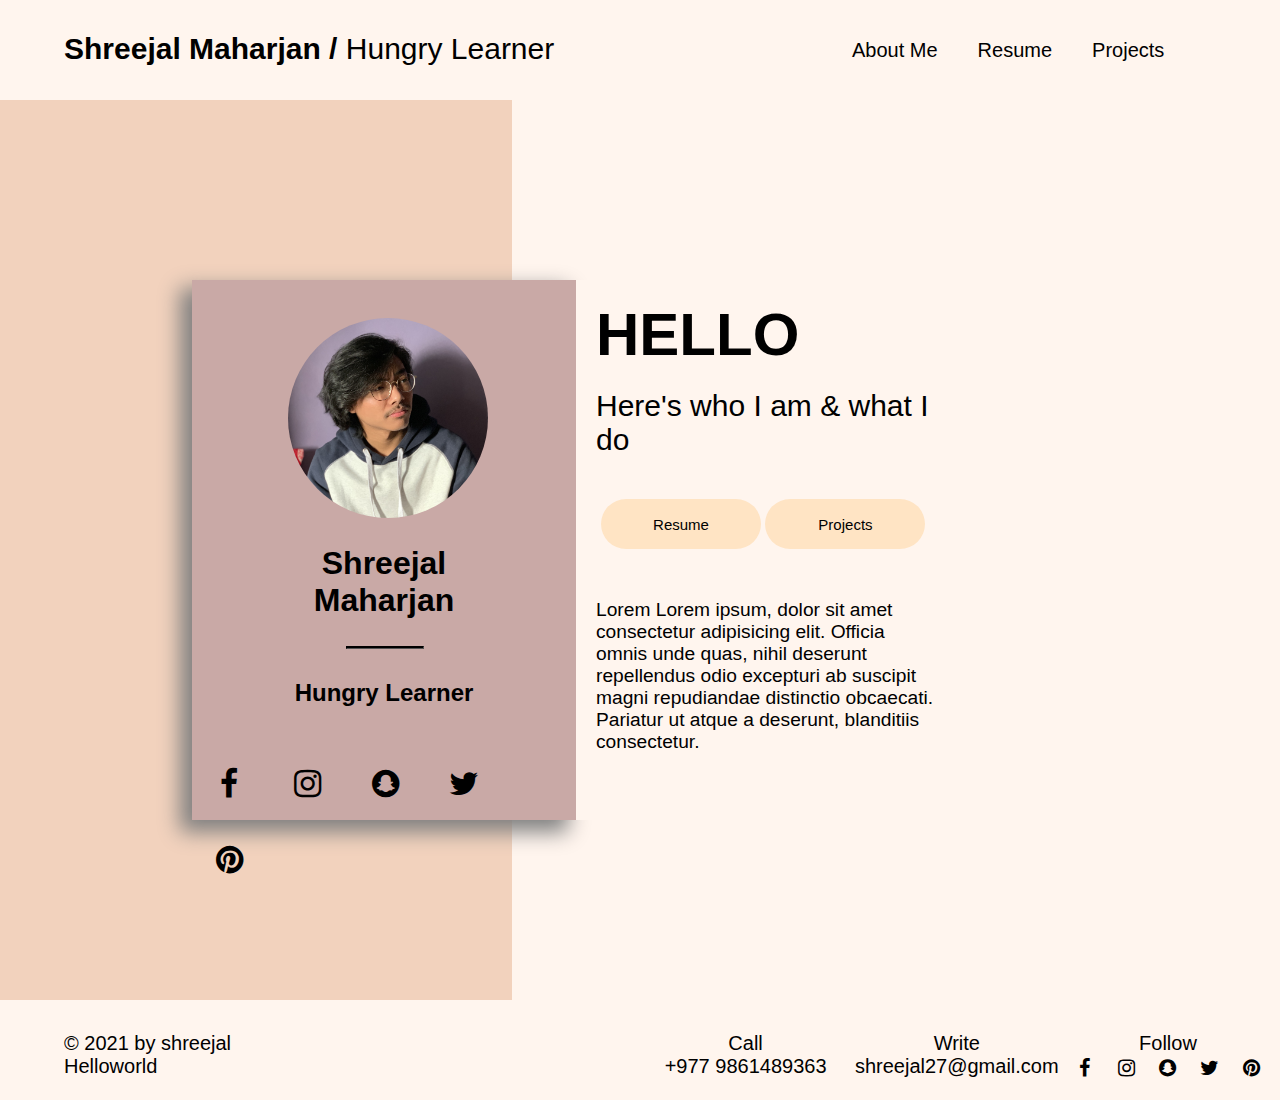
<file: index.html>
<!DOCTYPE html>
<html>

<head>
    <title>Shreejal's Portfolio</title>
    <link rel="stylesheet" href="index.css">
    <link rel="stylesheet" href="main.css">
    <link rel="stylesheet" href="https://cdnjs.cloudflare.com/ajax/libs/font-awesome/4.7.0/css/font-awesome.min.css">
</head>

<body>
    <div id=progressbar></div>
    <div id=scrollpath></div>
    <header>
        <div class="toprow">
            <div class="topleft">
                <p><strong><a href="index.html" target="_blank">Shreejal Maharjan / </strong>Hungry Learner</a></p>
            </div>
            <div class="topright">
                <ul>
                    <li class="active"><a href="index.html">About Me</a></li>
                    <li><a href="Resume.html">Resume</a></li>
                    <li><a href="Projects.html">Projects</a></li>
                    <li><a href="Contact.html">Contacts</a></li>
                </ul>
            </div>
        </div>
    </header>
    <div class="body">
        <div class="col1">
        </div>
        <div class="col2">
        </div>
        <div class="mainbox">
            <div class="mainboxcol1">
                <div class="image">
                </div>
                <div class="name">
                    <h1><strong>Shreejal</strong></h1>
                    <h1>Maharjan</h1>
                </div>
                <div>
                    <hr>
                </div>
                <div class="job">
                    <h2>Hungry Learner</h2>
                </div>
                <div class="iconbar">
                    <a href="https://www.facebook.com/shreejalchowder/" target="_blank"
                        class="fa fa-2x fa-facebook"></a>
                    <a href="https://www.instagram.com/shreejal27/" target="_blank" class="fa fa-2x fa-instagram"></a>
                    <a href="#" target="_blank" class="fa fa-2x fa-snapchat"></a>
                    <a href="#" target="_blank" class="fa fa-2x fa-twitter"></a>
                    <a href="#" target="_blank" class="fa fa-2x fa-pinterest"></a>
                </div>
            </div>
            <div class="mainboxcol2">
                <div class="info1">
                    <p><strong> HELLO</strong></p>
                </div>
                <div class="info2">
                    <p>Here's who I am & what I do</p>
                </div>
                <div class="button">
                    <a href="Resume.html" target="_blank">
                        <button>Resume</button></a>
                    <a href="Projects.html" target="_blank">
                        <button>Projects</button></a>
                </div>
                <div class="para">
                    Lorem Lorem ipsum, dolor sit amet consectetur adipisicing elit. Officia omnis unde quas, nihil
                    deserunt repellendus odio excepturi ab suscipit magni repudiandae distinctio obcaecati. Pariatur ut
                    atque a deserunt, blanditiis consectetur.
                </div>
            </div>
        </div>
    </div>
    <footer>
        <div class="bottomrow">
            <div class="bottomleft">
                <p> &copy;
                    2021 by shreejal <br>
                    Helloworld</p>
            </div>
            <div class="bottomright">
                <div class=bcol1>
                    <p>Call<br>
                        +977 9861489363</p>
                </div>
                <div class="bcol2">
                    <p>Write<br>
                        shreejal27@gmail.com</p>
                </div>
                <div class="bcol3">
                    <p>Follow <br>
                        <a href="https://www.facebook.com/shreejalchowder/" target="_blank" class="fa fa-facebook"></a>
                        <a href="https://www.instagram.com/shreejal27/" target="_blank" class="fa fa-instagram"></a>
                        <a href="#" target="_blank" class="fa fa-snapchat"></a>
                        <a href="#" target="_blank" class="fa fa-twitter"></a>
                        <a href="#" target="_blank" class="fa fa-pinterest"></a>
                    </p>
                </div>
            </div>
        </div>
    </footer>
    <script type="text/javascript">
        let progress = document.getElementById('progressbar');
        let totalHeight = document.body.scrollHeight - window.innerHeight;
        window.onscroll = function () {
            let progressHeight = (window.pageYOffset / totalHeight) * 100;
            progress.style.height = progressHeight + "%";
        }
    </script>

</body>

</html>
</file>
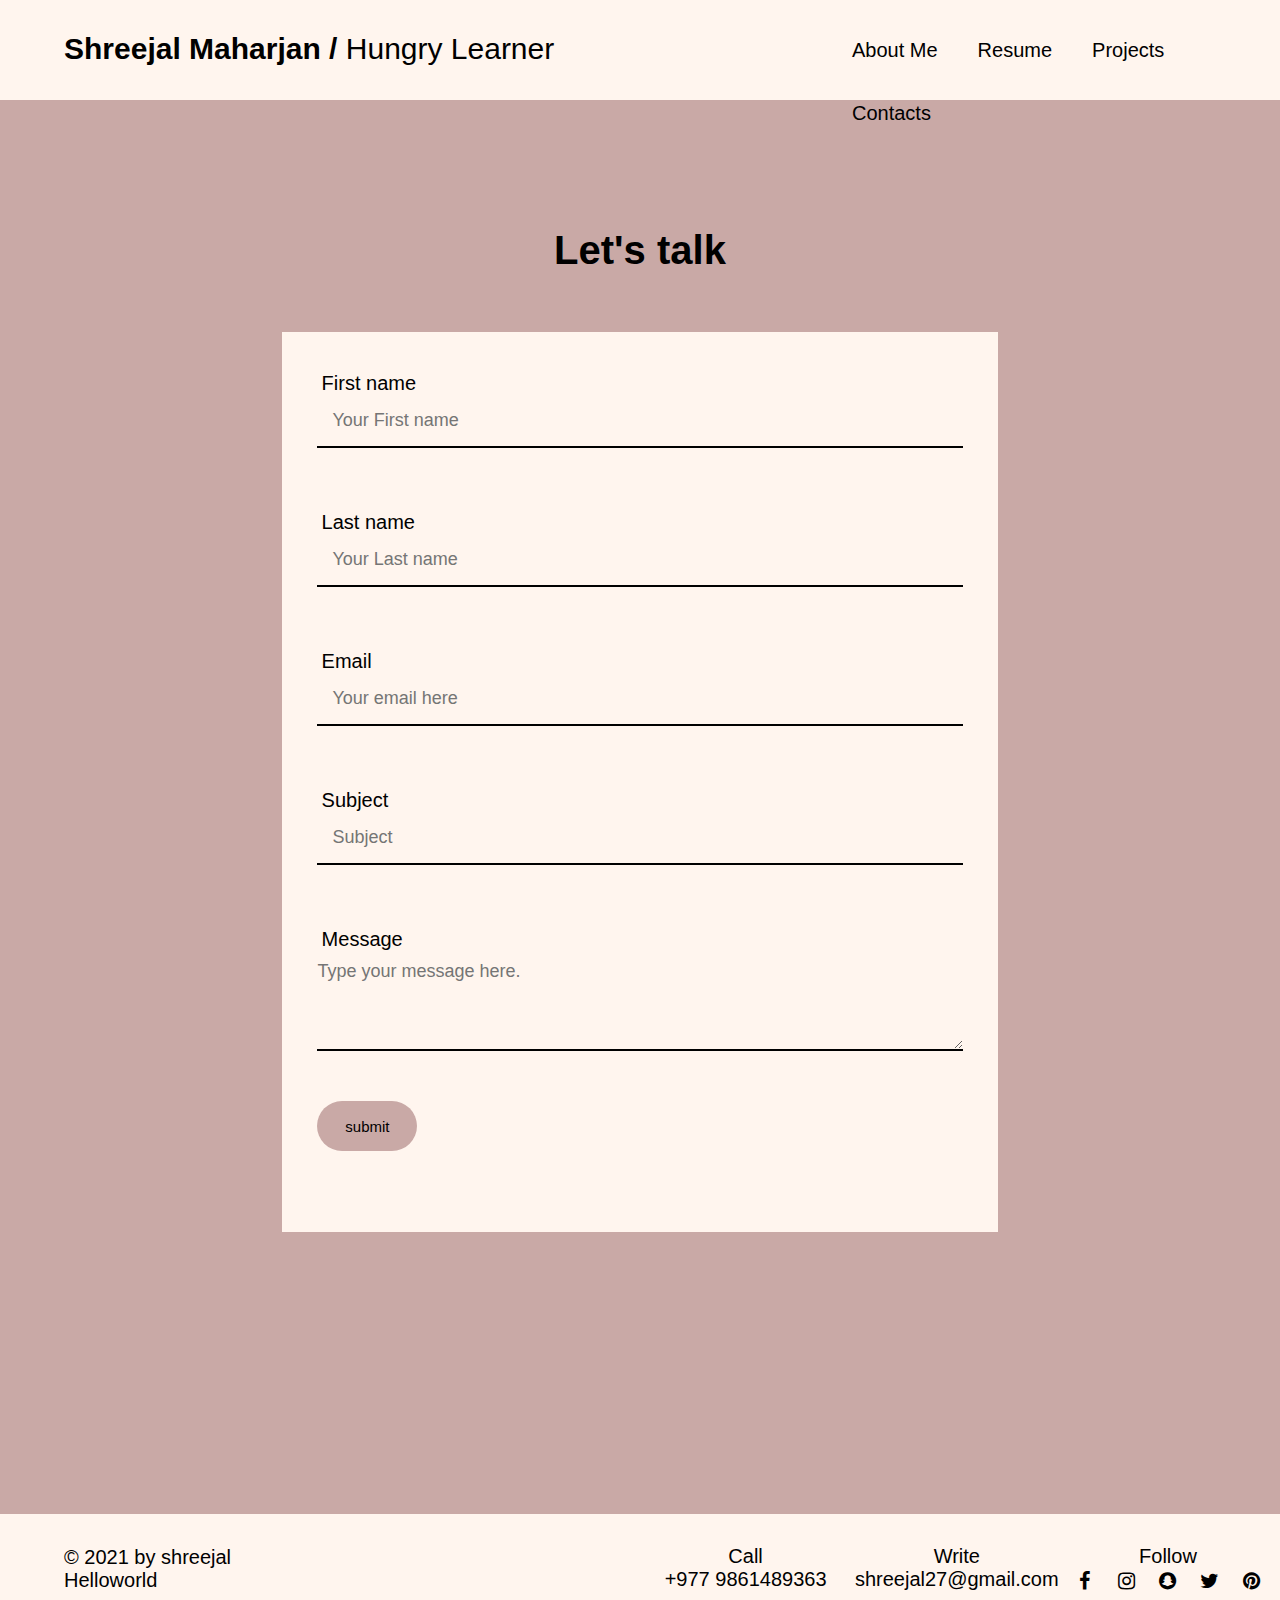
<file: Contact.html>
<html>
    <head>
        <title>Let's Talk</title>
        <link rel="stylesheet" href="contact.css">
        <link rel="stylesheet" href="main.css">
        <link rel="stylesheet" href="https://cdnjs.cloudflare.com/ajax/libs/font-awesome/4.7.0/css/font-awesome.min.css">
    </head>
    <body>
      <div id=progressbar></div>
      <div id=scrollpath></div>
     <header>
          <div class="toprow">
              <div class="topleft">
                  <p><strong><a href="index.html" target="_blank">Shreejal Maharjan / </strong>Hungry Learner</a></p>
              </div>
              <div class="topright">
                  <ul>
                      <li><a href="index.html">About Me</a></li>
                      <li><a href="Resume.html">Resume</a></li>
                      <li><a href="Projects.html">Projects</a></li>
                      <li><a href="Contact.html">Contacts</a></li>
                  </ul>
              </div>
          </div>
     </header>
        <div class="main">
        <h1>Let's talk</h1><br><br><br>
          <form action="data.php" method="post">
            <label>First name</label><br>
            <input type="text" name="firstName" placeholder="Your First name" autofocus required><br>
            <label>Last name</label><br>
            <input type="text" name="lastName"  placeholder="Your Last name" required><br>
            <label>Email</label><br>
            <input type="text" name="email"  placeholder="Your email here" required><br>
            <label>Subject</label><br>
            <input type="text" name="subject" placeholder="Subject"><br>
            <label>Message</label><br>
            <textarea rows="1" cols="50" wrap="physical" name="message" placeholder="Type your message here."required></textarea>
            <input type="submit" value="submit">
          </form>
        </div>
        <footer>
          <div class="bottomrow">
             <div class="bottomleft">
                <p>&copy;
                  2021 by shreejal <br>
                  Helloworld</p>
              </div>
              <div class="bottomright">
                  <div class=bcol1>
                      <p>Call<br>
                        +977 9861489363</p>
                  </div>
                  <div class="bcol2">
                      <p>Write<br>
                  shreejal27@gmail.com</p>
                  </div>
                  <div class="bcol3">
                      <p>Follow <br>
                          <a href="https://www.facebook.com/shreejalchowder/" target="_blank" class="fa fa-facebook"></a>
                          <a href="https://www.instagram.com/shreejal27/" target="_blank" class="fa fa-instagram"></a>
                          <a href="#" target="_blank"class="fa fa-snapchat"></a>
                          <a href="#" target="_blank" class="fa fa-twitter"></a>
                          <a href="#" target="_blank" class="fa fa-pinterest"></a>
                      </p>
                  </div>
              </div>
          </div>
    </footer>
      <script type="text/javascript">
      let progress = document.getElementById('progressbar');
      let totalHeight = document.body.scrollHeight-window.innerHeight;
      window.onscroll=function(){
          let progressHeight=(window.pageYOffset/totalHeight)*100;
          progress.style.height = progressHeight + "%";
      }
      </script>
    </body>
</html>
</file>
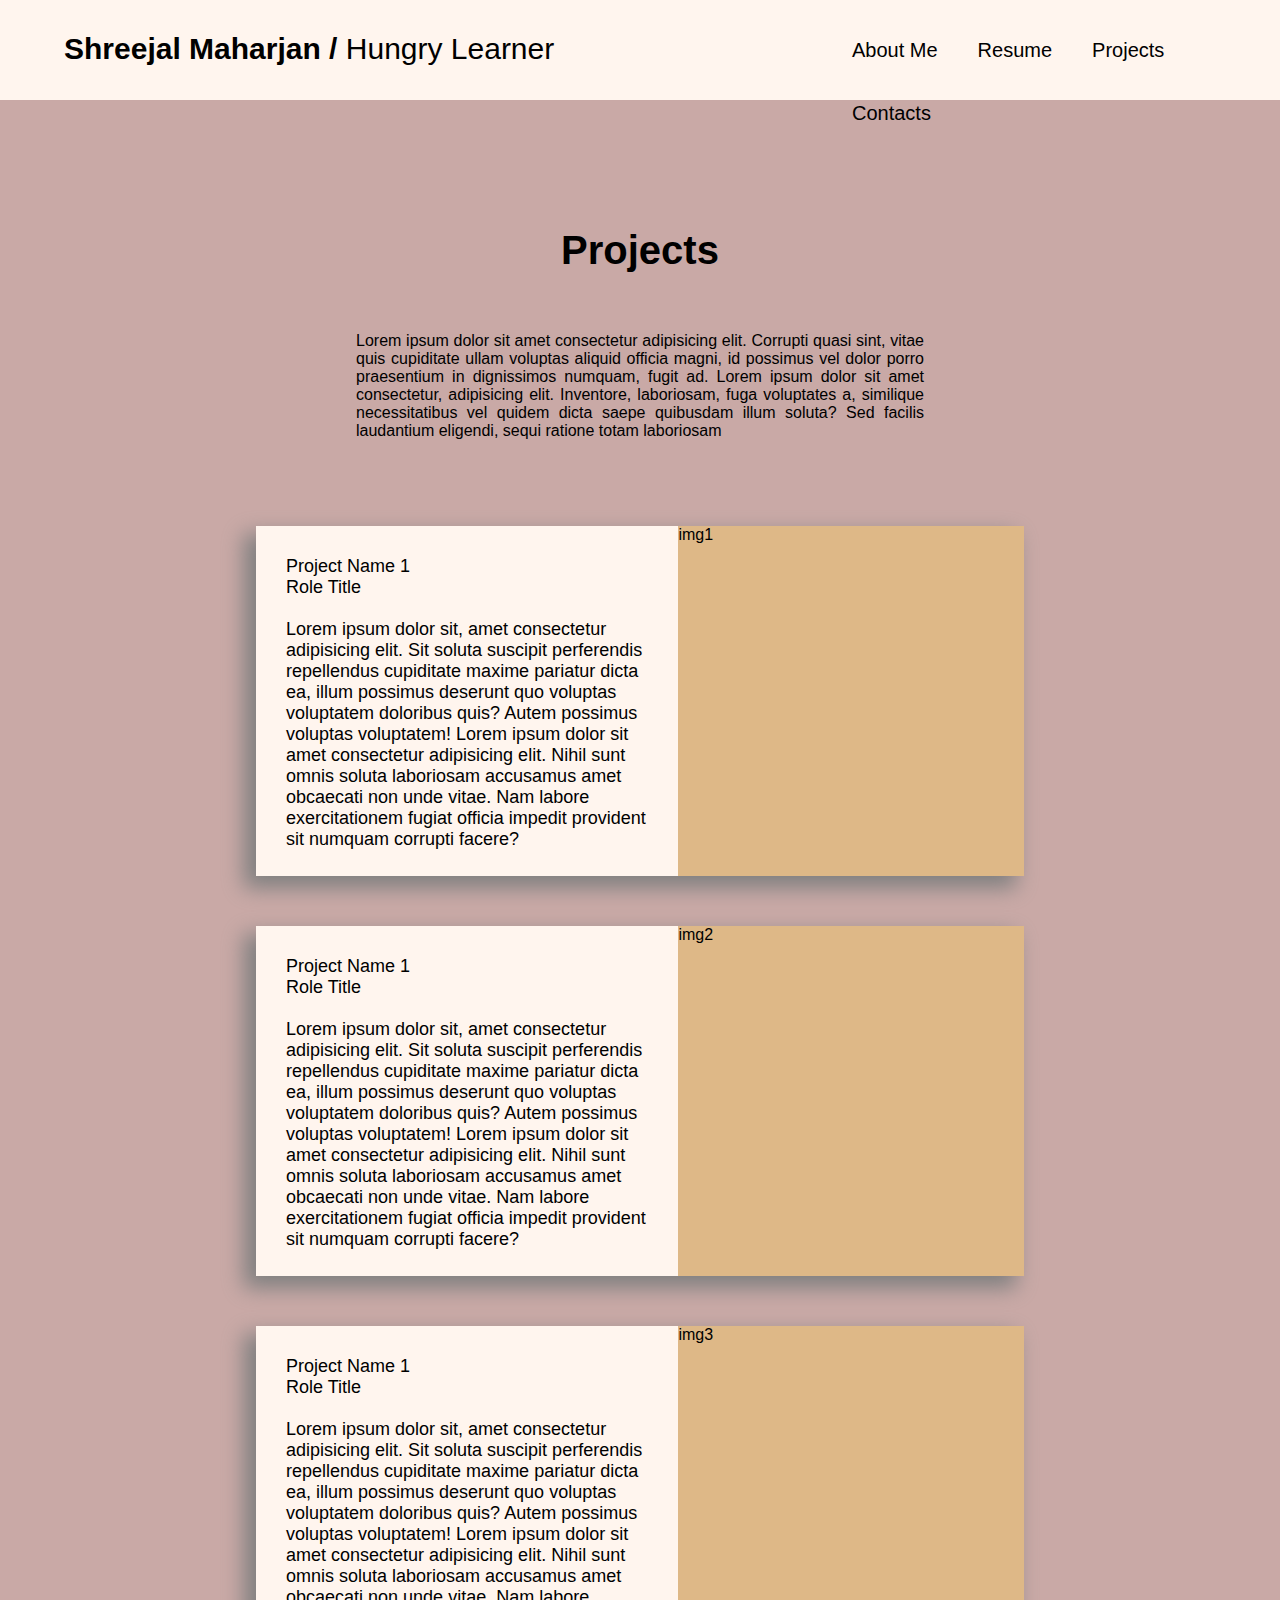
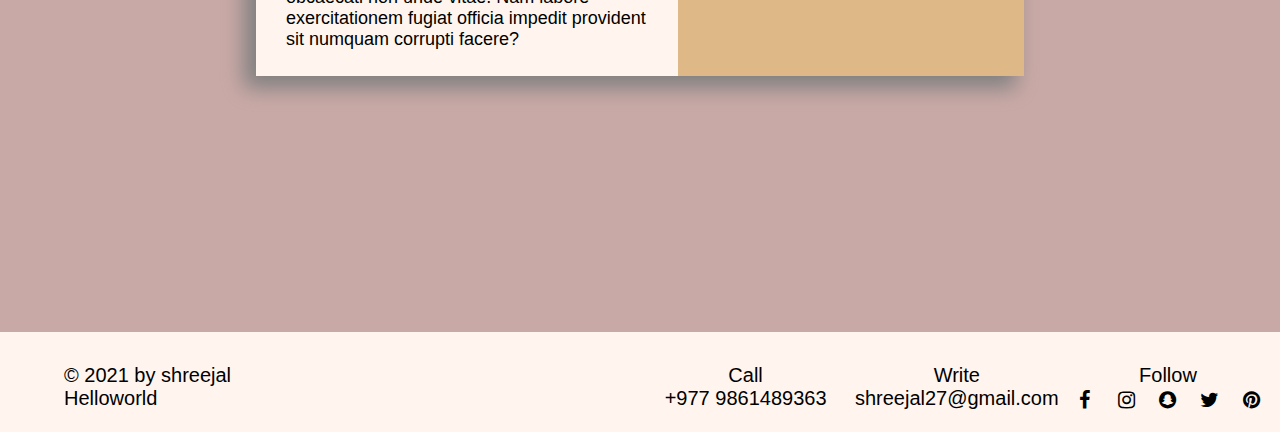
<file: Projects.html>
<html>
    <head>
        <title>Shreejal's Project</title>
        <link rel="stylesheet" href="project.css">
        <link rel="stylesheet" href="main.css">
        <link rel="stylesheet" href="https://cdnjs.cloudflare.com/ajax/libs/font-awesome/4.7.0/css/font-awesome.min.css">
    </head>
    <body>
        <div id=progressbar></div>
        <div id=scrollpath></div>
       <header>
            <div class="toprow">
                <div class="topleft">
                    <p><strong><a href="index.html" target="_blank">Shreejal Maharjan / </strong>Hungry Learner</a></p>
                </div>
                <div class="topright">
                    <ul>
                        <li><a href="index.html">About Me</a></li>
                        <li><a href="Resume.html">Resume</a></li>
                        <li><a href="Projects.html">Projects</a></li>
                        <li><a href="Contact.html">Contacts</a></li>
                    </ul>
                </div>
            </div>
       </header>
        <div class="main">
             <h1>Projects</h1><br><br><br>
             <p>
               Lorem ipsum dolor sit amet consectetur adipisicing elit. Corrupti quasi sint, vitae quis cupiditate ullam voluptas aliquid officia magni, id possimus vel dolor porro praesentium in dignissimos numquam, fugit ad.
               Lorem ipsum dolor sit amet consectetur, adipisicing elit. Inventore, laboriosam, fuga voluptates a, similique necessitatibus vel quidem dicta saepe quibusdam illum soluta? Sed facilis laudantium eligendi, sequi ratione totam laboriosam
            </p><br><br>
             <div class="row">
                 <div class="lcol">
                 <p>Project Name 1 <br>
                 Role Title <br><br>
                 Lorem ipsum dolor sit, amet consectetur adipisicing elit. Sit soluta suscipit perferendis repellendus cupiditate maxime pariatur dicta ea, illum possimus deserunt quo voluptas voluptatem doloribus quis? Autem possimus voluptas voluptatem! Lorem ipsum dolor sit amet consectetur adipisicing elit. Nihil sunt omnis soluta laboriosam accusamus amet obcaecati non unde vitae. Nam labore exercitationem fugiat officia impedit provident sit numquam corrupti facere?</p>
                 </div>
                 <div class="rcol">
                    img1
                 </div>
             </div>
             <div class="row">
                <div class="lcol">
                <p>Project Name 1 <br>
                Role Title <br><br>
                Lorem ipsum dolor sit, amet consectetur adipisicing elit. Sit soluta suscipit perferendis repellendus cupiditate maxime pariatur dicta ea, illum possimus deserunt quo voluptas voluptatem doloribus quis? Autem possimus voluptas voluptatem! Lorem ipsum dolor sit amet consectetur adipisicing elit. Nihil sunt omnis soluta laboriosam accusamus amet obcaecati non unde vitae. Nam labore exercitationem fugiat officia impedit provident sit numquam corrupti facere?</p>
                </div>
                <div class="rcol">
                    img2
                </div>
            </div>
            <div class="row">
                <div class="lcol">
                <p>Project Name 1 <br>
                Role Title <br><br>
                Lorem ipsum dolor sit, amet consectetur adipisicing elit. Sit soluta suscipit perferendis repellendus cupiditate maxime pariatur dicta ea, illum possimus deserunt quo voluptas voluptatem doloribus quis? Autem possimus voluptas voluptatem! Lorem ipsum dolor sit amet consectetur adipisicing elit. Nihil sunt omnis soluta laboriosam accusamus amet obcaecati non unde vitae. Nam labore exercitationem fugiat officia impedit provident sit numquam corrupti facere?</p>
                </div>
                <div class="rcol">
                    img3
                </div>
            </div>
            
         </div>
         <footer>
            <div class="bottomrow">
               <div class="bottomleft">
                  <p> &copy;
                      2021 by shreejal <br>
                    Helloworld</p>
                </div>
                <div class="bottomright">
                    <div class=bcol1>
                        <p>Call<br>
                            +977 9861489363</p>
                    </div>
                    <div class="bcol2">
                        <p>Write<br>
                    shreejal27@gmail.com</p>
                    </div>
                    <div class="bcol3">
                        <p>Follow <br>
                            <a href="https://www.facebook.com/shreejalchowder/" target="_blank" class="fa fa-facebook"></a>
                            <a href="https://www.instagram.com/shreejal27/" target="_blank" class="fa fa-instagram"></a>
                            <a href="#" target="_blank"class="fa fa-snapchat"></a>
                            <a href="#" target="_blank" class="fa fa-twitter"></a>
                            <a href="#" target="_blank" class="fa fa-pinterest"></a>
                        </p>
                    </div>
                </div>
            </div>
      </footer>
        <script type="text/javascript">
        let progress = document.getElementById('progressbar');
        let totalHeight = document.body.scrollHeight-window.innerHeight;
        window.onscroll=function(){
            let progressHeight=(window.pageYOffset/totalHeight)*100;
            progress.style.height = progressHeight + "%";
        }
        </script>
    </body>
</html>
</file>
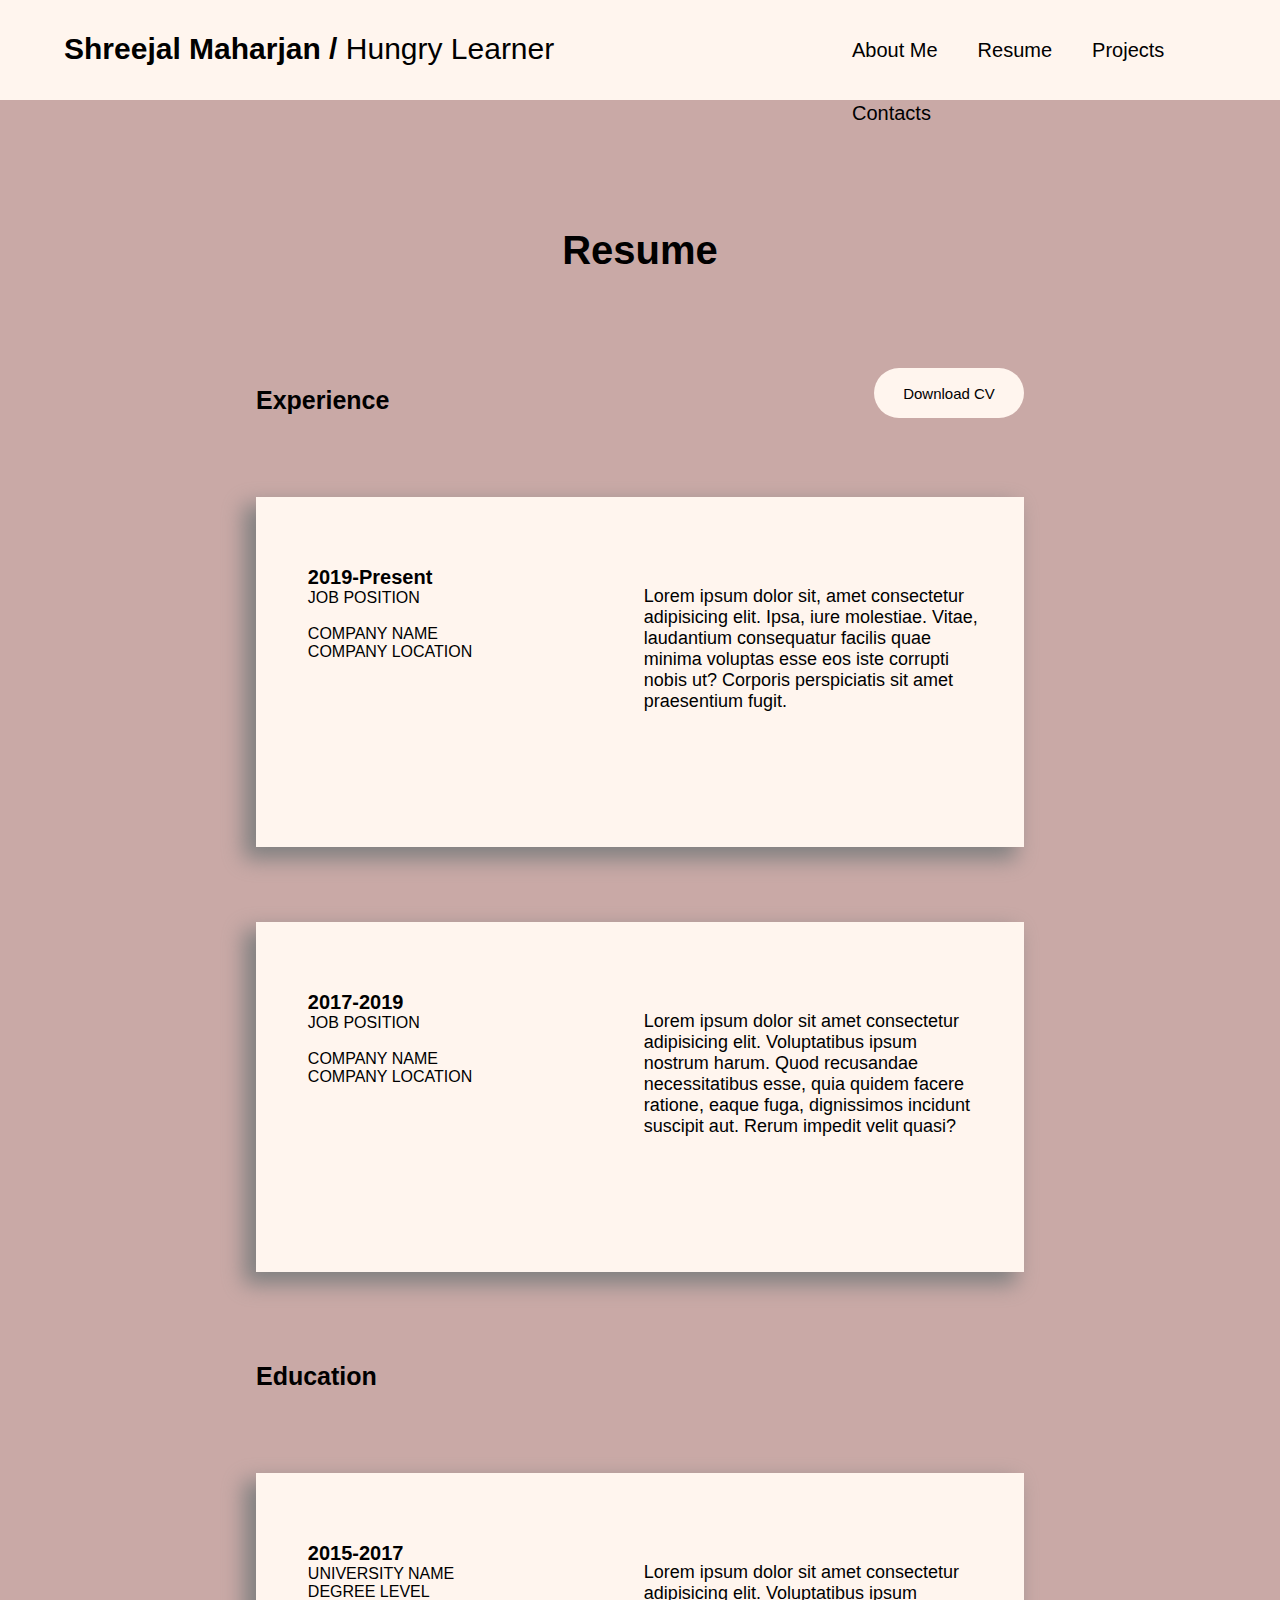
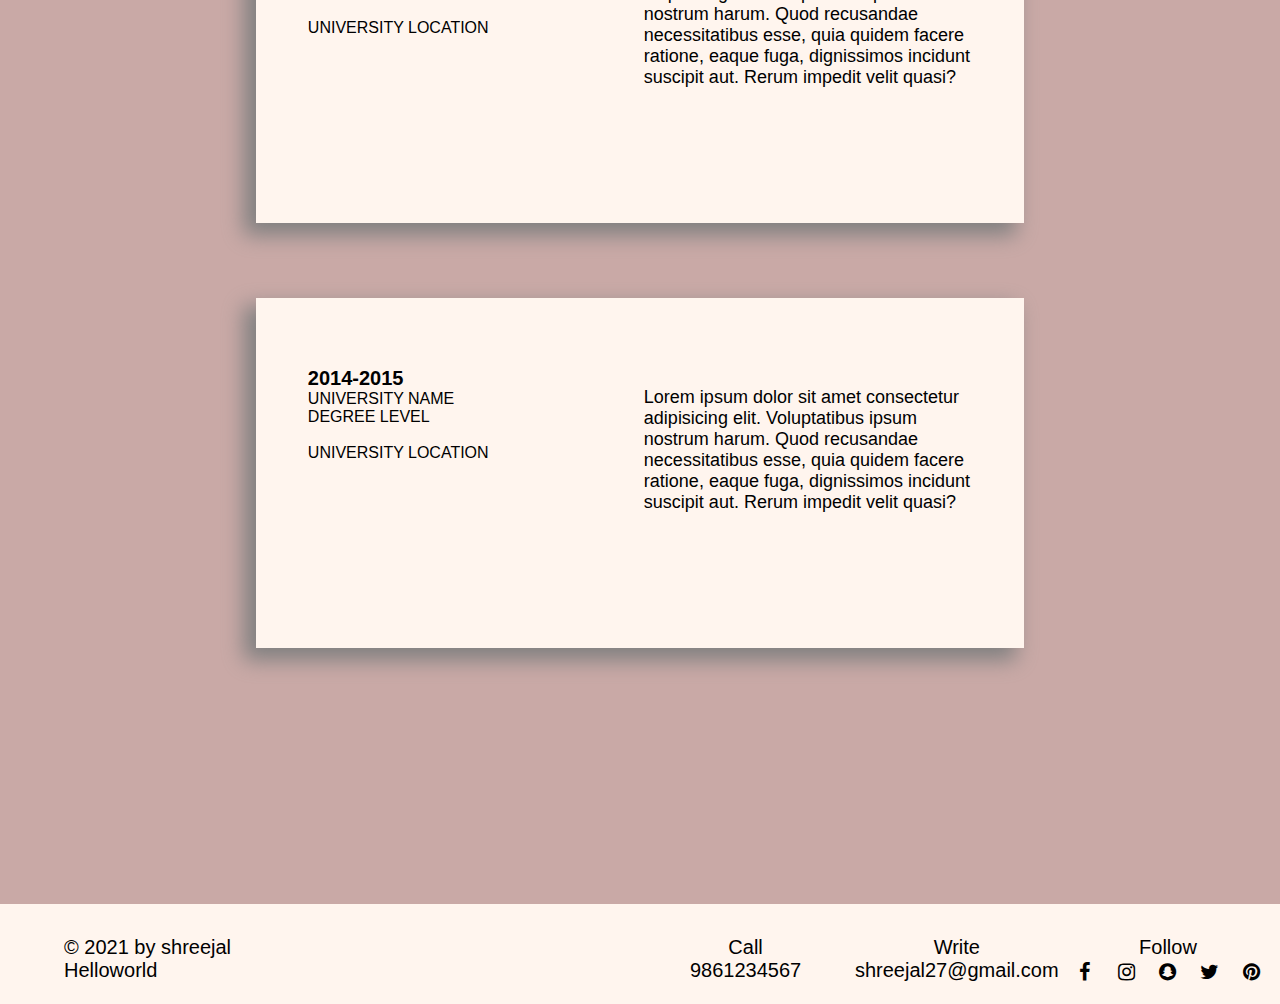
<file: resume.html>
<html>
    <head>
        <title>Shreejal's Resume</title>
        <link rel="stylesheet" href="resume.css">
        <link rel="stylesheet" href="main.css">
        <link rel="stylesheet" href="https://cdnjs.cloudflare.com/ajax/libs/font-awesome/4.7.0/css/font-awesome.min.css">
    </head>
    <body>
        <div id=progressbar></div>
        <div id=scrollpath></div>
       <header>
            <div class="toprow">
                <div class="topleft">
                    <p><strong><a href="index.html" target="_blank">Shreejal Maharjan / </strong>Hungry Learner</a></p>
                </div>
                <div class="topright">
                    <ul>
                        <li><a href="index.html">About Me</a></li>
                        <li><a href="Resume.html">Resume</a></li>
                        <li><a href="Projects.html">Projects</a></li>
                        <li><a href="Contact.html">Contacts</a></li>
                    </ul>
                </div>
            </div>
       </header>
        <div class="main">
            <h1>Resume</h1>
            <br><br><br><br><br><br>
            <span><strong>Experience</strong></span>
                <a href="Projects.html" target="_blank">
                    <button>Download CV</button></a>
            <br><br>
            <div class="row">
                <div class="lcol">
                <p><strong>2019-Present</strong> <br>
                JOB POSITION <br><br>
                COMPANY NAME <br>
                COMPANY LOCATION<br></p>
                </div>
                <div class="rcol">
                 <p>Lorem ipsum dolor sit, amet consectetur adipisicing elit. Ipsa, iure molestiae. Vitae, laudantium consequatur facilis quae minima voluptas esse eos iste corrupti nobis ut? Corporis perspiciatis sit amet praesentium fugit.</p>
                </div>
            </div>
            <div class="row">
               <div class="lcol">
                <p><strong>2017-2019</strong> <br>
                    JOB POSITION <br><br>
                    COMPANY NAME <br>
                    COMPANY LOCATION<br></p>
               </div>
               <div class="rcol">
                <p>Lorem ipsum dolor sit amet consectetur adipisicing elit. Voluptatibus ipsum nostrum harum. Quod recusandae necessitatibus esse, quia quidem facere ratione, eaque fuga, dignissimos incidunt suscipit aut. Rerum impedit velit quasi?</p>
                </div>
           </div>
           <br><br><br><br><br>
           <span><strong>Education</strong></span>
           <br><br>
           <div class="row">
            <div class="lcol">
             <p><strong>2015-2017</strong> <br>
                 UNIVERSITY NAME <br>
                 DEGREE LEVEL <br><br>
                 UNIVERSITY LOCATION<br></p>
            </div>
            <div class="rcol">
             <p>Lorem ipsum dolor sit amet consectetur adipisicing elit. Voluptatibus ipsum nostrum harum. Quod recusandae necessitatibus esse, quia quidem facere ratione, eaque fuga, dignissimos incidunt suscipit aut. Rerum impedit velit quasi?</p>           
              </div>
              </div>
              <div class="row">
                <div class="lcol">
                 <p><strong>2014-2015</strong> <br>
                     UNIVERSITY NAME <br>
                     DEGREE LEVEL <br><br>
                     UNIVERSITY LOCATION<br></p>
                </div>
                <div class="rcol">
                 <p>Lorem ipsum dolor sit amet consectetur adipisicing elit. Voluptatibus ipsum nostrum harum. Quod recusandae necessitatibus esse, quia quidem facere ratione, eaque fuga, dignissimos incidunt suscipit aut. Rerum impedit velit quasi?</p>           
                  </div>
                </div>
    </div>
    <footer>
        <div class="bottomrow">
           <div class="bottomleft">
              <p> &copy;
                  2021 by shreejal <br>
                Helloworld</p>
            </div>
            <div class="bottomright">
                <div class=bcol1>
                    <p>Call<br>
                    9861234567</p>
                </div>
                <div class="bcol2">
                    <p>Write<br>
                shreejal27@gmail.com</p>
                </div>
                <div class="bcol3">
                    <p>Follow <br>
                        <a href="https://www.facebook.com/shreejalchowder/" target="_blank" class="fa fa-facebook"></a>
                        <a href="https://www.instagram.com/shreejal27/" target="_blank" class="fa fa-instagram"></a>
                        <a href="#" target="_blank"class="fa fa-snapchat"></a>
                        <a href="#" target="_blank" class="fa fa-twitter"></a>
                        <a href="#" target="_blank" class="fa fa-pinterest"></a>
                    </p>
                </div>
            </div>
        </div>
  </footer>
    <script type="text/javascript">
    let progress = document.getElementById('progressbar');
    let totalHeight = document.body.scrollHeight-window.innerHeight;
    window.onscroll=function(){
        let progressHeight=(window.pageYOffset/totalHeight)*100;
        progress.style.height = progressHeight + "%";
    }
    </script>
    </body>
</html>
</file>
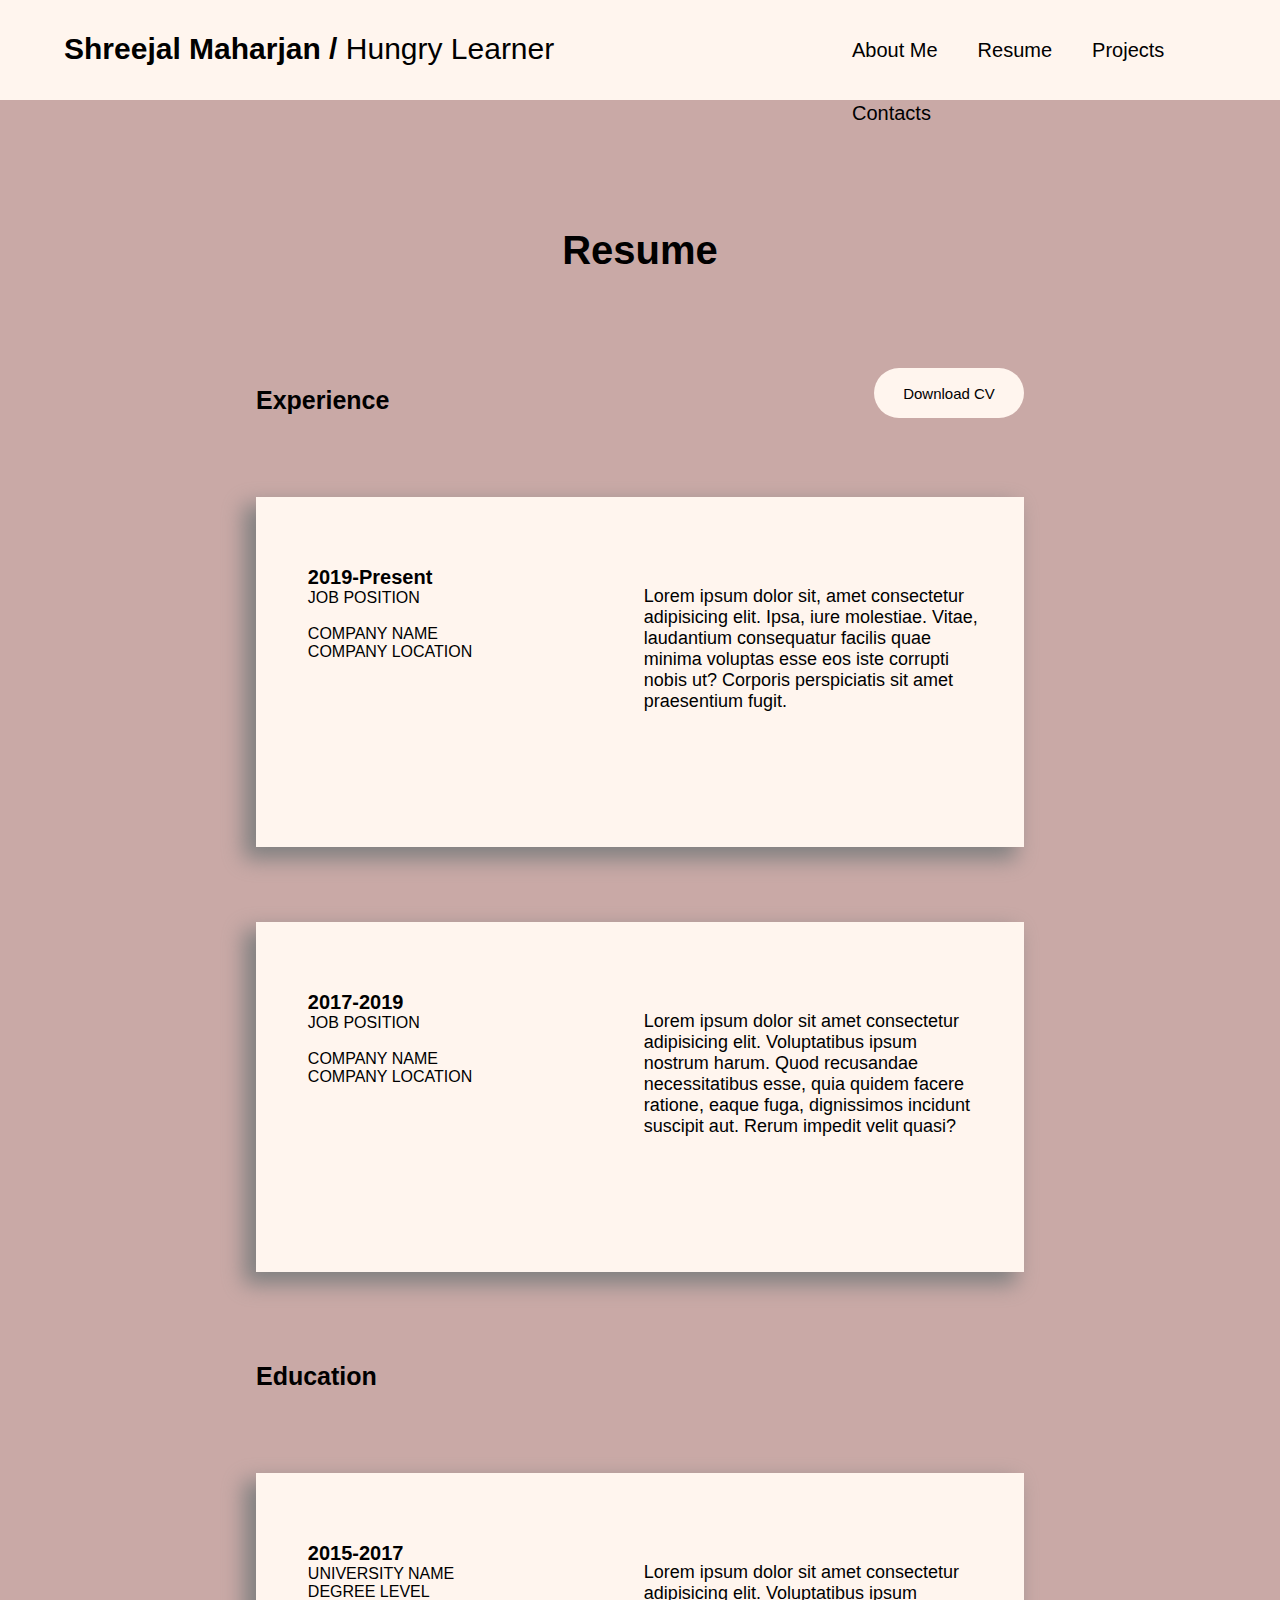
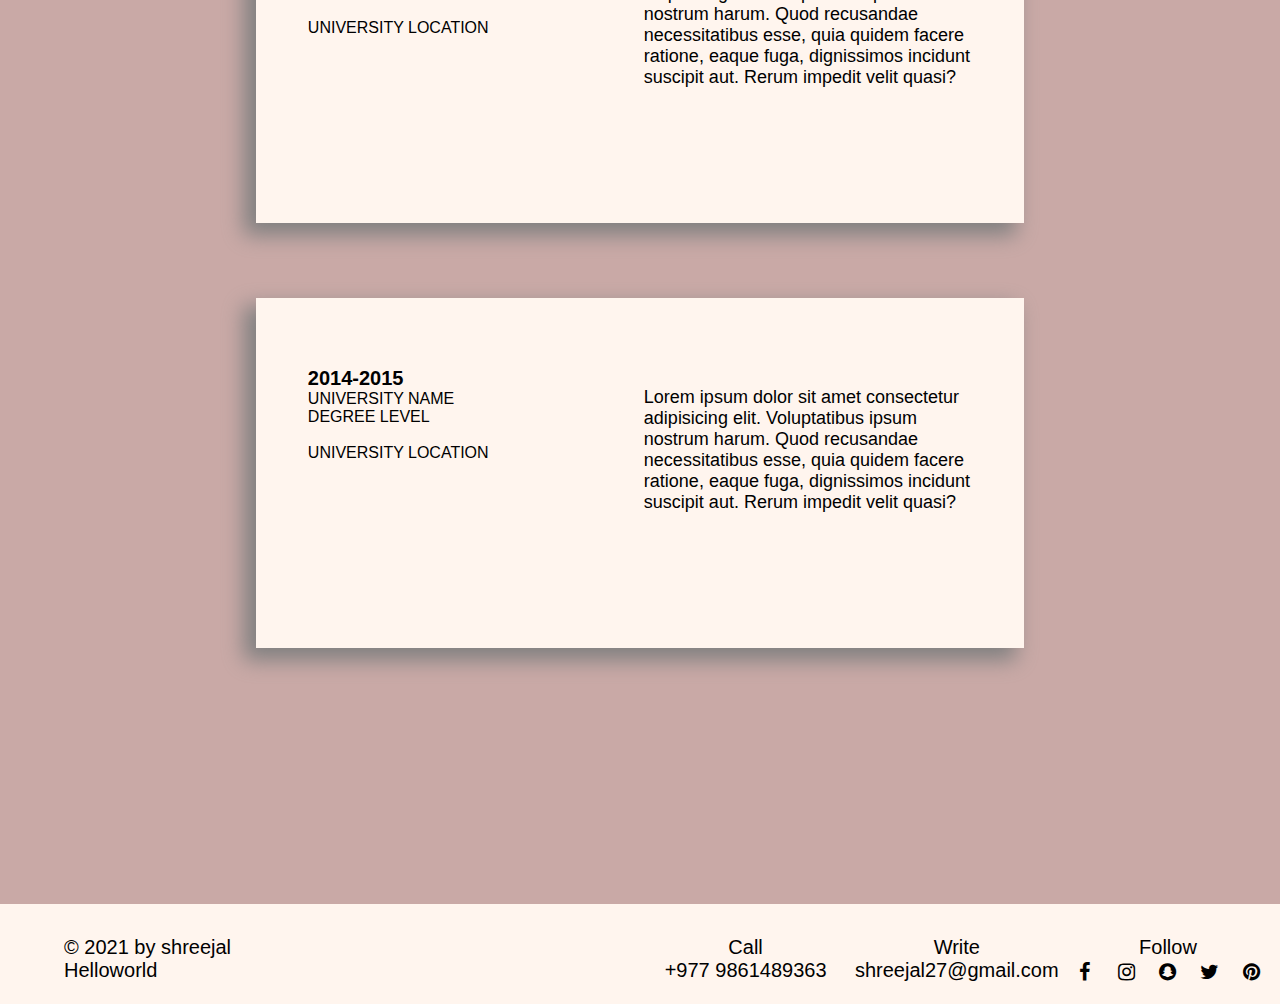
<file: Resume.html>
<html>
    <head>
        <title>Shreejal's Resume</title>
        <link rel="stylesheet" href="resume.css">
        <link rel="stylesheet" href="main.css">
        <link rel="stylesheet" href="https://cdnjs.cloudflare.com/ajax/libs/font-awesome/4.7.0/css/font-awesome.min.css">
    </head>
    <body>
        <div id=progressbar></div>
        <div id=scrollpath></div>
       <header>
            <div class="toprow">
                <div class="topleft">
                    <p><strong><a href="index.html" target="_blank">Shreejal Maharjan / </strong>Hungry Learner</a></p>
                </div>
                <div class="topright">
                    <ul>
                        <li><a href="index.html">About Me</a></li>
                        <li><a href="Resume.html">Resume</a></li>
                        <li><a href="Projects.html">Projects</a></li>
                        <li><a href="Contact.html">Contacts</a></li>
                    </ul>
                </div>
            </div>
       </header>
        <div class="main">
            <h1>Resume</h1>
            <br><br><br><br><br><br>
            <span><strong>Experience</strong></span>
                <a href="Projects.html" target="_blank">
                    <button>Download CV</button></a>
            <br><br>
            <div class="row">
                <div class="lcol">
                <p><strong>2019-Present</strong> <br>
                JOB POSITION <br><br>
                COMPANY NAME <br>
                COMPANY LOCATION<br></p>
                </div>
                <div class="rcol">
                 <p>Lorem ipsum dolor sit, amet consectetur adipisicing elit. Ipsa, iure molestiae. Vitae, laudantium consequatur facilis quae minima voluptas esse eos iste corrupti nobis ut? Corporis perspiciatis sit amet praesentium fugit.</p>
                </div>
            </div>
            <div class="row">
               <div class="lcol">
                <p><strong>2017-2019</strong> <br>
                    JOB POSITION <br><br>
                    COMPANY NAME <br>
                    COMPANY LOCATION<br></p>
               </div>
               <div class="rcol">
                <p>Lorem ipsum dolor sit amet consectetur adipisicing elit. Voluptatibus ipsum nostrum harum. Quod recusandae necessitatibus esse, quia quidem facere ratione, eaque fuga, dignissimos incidunt suscipit aut. Rerum impedit velit quasi?</p>
                </div>
           </div>
           <br><br><br><br><br>
           <span><strong>Education</strong></span>
           <br><br>
           <div class="row">
            <div class="lcol">
             <p><strong>2015-2017</strong> <br>
                 UNIVERSITY NAME <br>
                 DEGREE LEVEL <br><br>
                 UNIVERSITY LOCATION<br></p>
            </div>
            <div class="rcol">
             <p>Lorem ipsum dolor sit amet consectetur adipisicing elit. Voluptatibus ipsum nostrum harum. Quod recusandae necessitatibus esse, quia quidem facere ratione, eaque fuga, dignissimos incidunt suscipit aut. Rerum impedit velit quasi?</p>           
              </div>
              </div>
              <div class="row">
                <div class="lcol">
                 <p><strong>2014-2015</strong> <br>
                     UNIVERSITY NAME <br>
                     DEGREE LEVEL <br><br>
                     UNIVERSITY LOCATION<br></p>
                </div>
                <div class="rcol">
                 <p>Lorem ipsum dolor sit amet consectetur adipisicing elit. Voluptatibus ipsum nostrum harum. Quod recusandae necessitatibus esse, quia quidem facere ratione, eaque fuga, dignissimos incidunt suscipit aut. Rerum impedit velit quasi?</p>           
                  </div>
                </div>
    </div>
    <footer>
        <div class="bottomrow">
           <div class="bottomleft">
              <p> &copy;
                  2021 by shreejal <br>
                Helloworld</p>
            </div>
            <div class="bottomright">
                <div class=bcol1>
                    <p>Call<br>
                        +977 9861489363</p>
                </div>
                <div class="bcol2">
                    <p>Write<br>
                shreejal27@gmail.com</p>
                </div>
                <div class="bcol3">
                    <p>Follow <br>
                        <a href="https://www.facebook.com/shreejalchowder/" target="_blank" class="fa fa-facebook"></a>
                        <a href="https://www.instagram.com/shreejal27/" target="_blank" class="fa fa-instagram"></a>
                        <a href="#" target="_blank"class="fa fa-snapchat"></a>
                        <a href="#" target="_blank" class="fa fa-twitter"></a>
                        <a href="#" target="_blank" class="fa fa-pinterest"></a>
                    </p>
                </div>
            </div>
        </div>
  </footer>
    <script type="text/javascript">
    let progress = document.getElementById('progressbar');
    let totalHeight = document.body.scrollHeight-window.innerHeight;
    window.onscroll=function(){
        let progressHeight=(window.pageYOffset/totalHeight)*100;
        progress.style.height = progressHeight + "%";
    }
    </script>
    </body>
</html>
</file>
<file: index.css>
* {
  margin: 0;
  padding: 0;
  font-family: "Gill Sans", "Gill Sans MT", Calibri, "Trebuchet MS", sans-serif;
}
.body {
  height: 900px;
  width: 100%;
  position: relative;
  background-color: seashell;
}
.col1 {
  height: 100%;
  width: 40%;
  background-color: #f2d2bd;
  float: left;
}
.col2 {
  height: 100%;
  width: 60%;
  background-color: seashell;
  float: left;
}
.body .mainbox {
  height: 60%;
  width: 60%;
  background-color: purple;
  position: absolute;
  left: 0;
  top: 0;
  bottom: 0;
  right: 0;
  margin: auto;
  margin-left: 15%;
}
.mainboxcol1 {
  height: 100%;
  width: 50%;
  background-color: #c9a9a6;
  float: left;
  box-shadow: -10px 10px 20px 2px gray;
}
.mainboxcol2 {
  height: 100%;
  width: 50%;
  background-color: seashell;
  float: left;
}
div.image {
  height: 200px;
  width: 200px;
  border-radius: 200px;
  margin-top: 10%;
  margin-left: 25%;
  background-image: url("shree.jpg");
  background-size: cover;
  background-repeat: no-repeat;
  background-position: 50% 50%;
}
.name {
  font-family: "Gill Sans", "Gill Sans MT", Calibri, "Trebuchet MS", sans-serif;
  padding-top: 7%;
  text-align: center;
}
hr {
  height: 0.5px;
  width: 20%;
  margin-top: 7%;
  margin-left: 40%;
  background-color: black;
  border-color: black;
}
.job {
  font-family: "Gill Sans", "Gill Sans MT", Calibri, "Trebuchet MS", sans-serif;
  padding-top: 8%;
  text-align: center;
}
.iconbar {
  height: 10%;
  width: 100%;
  margin-top: 10%;
}
.fa {
  padding: 22px;
  font-size: 30px;
  width: 30px;
  text-align: center;
  text-decoration: none;
}
.fa-facebook,
.fa-instagram,
.fa-snapchat,
.fa-twitter,
.fa-pinterest {
  color: black;
}
.fa:hover {
  opacity: 0.7;
}
.info1 {
  font-family: "Gill Sans", "Gill Sans MT", Calibri, "Trebuchet MS", sans-serif;
  font-size: 60px;
  margin: 20px;
}
.info2 {
  font-family: "Gill Sans", "Gill Sans MT", Calibri, "Trebuchet MS", sans-serif;
  font-size: 30px;
  margin: 20px;
}
.button {
  height: 17%;
  width: 90%;
  margin: 20px;
  padding: 5px;
}
button {
  height: 50px;
  width: 160px;
  margin-top: 5%;
  border-radius: 50px;
  font-size: 15px;
  background-color: #ffe4c4;
  border: transparent;
  transition: 0.6s ease;
  outline: none;
}
button:hover {
  background-color: #c9a9a6;
  color: black;
}
.para {
  margin: 20px;
  font-size: larger;
}
</file>
<file: main.css>
.toprow {
  height: 100px;
  width: 100%;
  background-color: seashell;
}
.topleft {
  height: 100%;
  width: 50%;
  float: left;
}
.topleft p {
  padding-top: 5%;
  padding-left: 10%;
  font-size: 30px;
}
.topright {
  float: right;
  height: 100%;
  width: 50%;
}
.topright ul {
  padding-top: 3%;
  padding-left: 30%;
}
.topright ul li {
  display: inline-block;
  float: left;
  padding: 20px;
  font-size: 20px;
  background-position: right bottom;
}
.topright ul li:hover {
  background-color: #c9a9a6;
  background: linear-gradient(to right, #c9a9a6 50%, seashell 50%);
  background-size: 200% 100%;
  background-position: left bottom;
  color: black;
  transition: 1s ease;
}
a {
  color: black;
  text-decoration: none;
}
.fa {
  padding: 22px;
  font-size: 30px;
  width: 30px;
  text-align: center;
  text-decoration: none;
}
.fa-facebook,
.fa-instagram,
.fa-snapchat,
.fa-twitter,
.fa-pinterest {
  color: black;
}
.fa:hover {
  opacity: 0.7;
}
.bottomrow {
  height: 100px;
  width: 100%;
  background-color: seashell;
  font-size: 20px;
}
.bottomleft {
  height: 100%;
  width: 50%;
  float: left;
}
.bottomleft p {
  padding-left: 10%;
  padding-top: 5%;
}
.bottomright {
  height: 100%;
  width: 50%;
  float: right;
  text-align: center;
}
.bottomright .bcol1,
.bcol2,
.bcol3 {
  height: 100%;
  width: 33%;
  float: left;
}
.bottomright .bcol1 p,
.bcol2 p,
.bcol3 p {
  padding-top: 15%;
}
.bcol3 .fa {
  padding: 3px;
  font-size: 20px;
  text-align: center;
  text-decoration: none;
}
.bcol3 .fa:hover {
  background-color: black;
  color: whitesmoke;
}
::-webkit-scrollbar {
  width: 0;
}
#scrollpath {
  position: fixed;
  top: 0;
  right: 0;
  width: 10px;
  height: 100%;
  z-index: 1;
}
#progressbar {
  position: fixed;
  top: 0;
  right: 0;
  width: 10px;
  background: linear-gradient(to top, black, gray);
  z-index: 1;
}
#progressbar:before {
  content: "";
  position: absolute;
  top: 0;
  left: 0;
  width: 100%;
  height: 100%;
  background: linear-gradient(to top, black, gray);
}
#progressbar:after {
  content: "";
  position: absolute;
  top: 0;
  left: 0;
  width: 100%;
  height: 100%;
  background: linear-gradient(to top, black, gray);
}
</file>
<file: contact.css>
* {
  margin: 0;
  padding: 0;
  font-family: "Gill Sans", "Gill Sans MT", Calibri, "Trebuchet MS", sans-serif;
}
.main {
  padding: 22%;
  padding-top: 10%;
  background-color: #c9a9a6;
}
h1 {
  height: 50px;
  text-align: center;
  font-size: 40px;
}
form {
  height: 900px;
  width: 100%;
  background-color: seashell;
  font-size: 20px;
}
label {
  margin-top: 40px;
  margin-left: 40px;
  display: inline-block;
}
input {
  width: 90%;
  padding: 15px;
  margin: 10px;
  background-color: seashell;
  border: none;
  border-bottom: 2px solid black;
  outline: none;
  font-size: 18px;
}
input:hover {
  border-color: #c9a9a6;
  border-color: linear-gradient(to right, #c9a9a6 50%, black 50%);
  transition: 1s ease;
}
input[type="text"] {
  display: block;
  margin: 0 auto;
}
textarea {
  height: 10%;
  width: 90%;
  display: block;
  margin: 0 auto;
  margin-top: 10px;
  background-color: seashell;
  border: none;
  border-bottom: 2px solid black;
  outline: none;
  font-size: 18px;
}
textarea:hover {
  border-color: #c9a9a6;
  border-color: linear-gradient(to right, #c9a9a6 50%, black 50%);
  transition: 1s ease;
}
input[type="submit"] {
  height: 50px;
  width: 100px;
  margin-top: 7%;
  margin-left: 5%;
  border-radius: 50px;
  font-size: 15px; 
  background-color: #c9a9a6;
  border: transparent;
  transition: 0.6s ease;
  outline: none;
}
input[type="submit"]:hover {
  background-color: seashell;
  border: 1px solid black;
}
</file>
<file: project.css>
* {
  margin: 0;
  padding: 0;
  font-family: "Gill Sans", "Gill Sans MT", Calibri, "Trebuchet MS", sans-serif;
  background-color: ;
}
body {
  width: 100%;
}
.main {
  padding: 20%;
  padding-top: 10%;
  background-color: #c9a9a6;
}
h1 {
  height: 50px;
  width: 100%;
  text-align: center;
  font-size: 40px;
}
.main p {
  text-align: justify;
  padding-left: 100px;
  padding-right: 100px;
}
.row {
  height: 350px;
  width: 100%;
  background-color: seashell;
  margin-top: 50px;
  position: relative;
  box-shadow: -10px 10px 20px 2px gray;
}
.lcol {
  float: left;
  width: 55%;
}
.lcol p {
  padding: 30px;
  font-size: 18px;
  text-align: left;
}
.rcol {
  height: 100%;
  width: 45%;
  background-color: burlywood;
  float: right;
}
</file>
<file: resume.css>
* {
  margin: 0;
  padding: 0;
  font-family: "Gill Sans", "Gill Sans MT", Calibri, "Trebuchet MS", sans-serif;
  background-color: ;
}
.main {
  padding: 20%;
  padding-top: 10%;
  background-color: #c9a9a6;
}
h1 {
  height: 50px;
  width: 100%;
  text-align: center;
  font-size: 40px;
}
span {
  float: left;
  font-size: 25px;
}
button {
  margin-top: -18px;
  height: 50px;
  width: 150px;
  font-size: 20px;
  float: right;
  border-radius: 40px;
  font-size: 15px;
  background-color: seashell;
  border: transparent;
  transition: 0.6s ease;
  outline: none;
}
button:hover {
  background-color: #c9a9a6;
  color: black;
}
.row {
  height: 350px;
  width: 100%;
  background-color: seashell;
  margin-top: 75px;
  box-shadow: -10px 10px 20px 2px gray;
}
.lcol {
  float: left;
  width: 45%;
}
.lcol strong {
  font-size: 20px;
}
.lcol p {
  padding: 15%;
  padding-top: 20%;
}
.rcol {
  height: 100%;
  width: 55%;
  float: right;
}
.rcol p {
  padding: 10%;
  padding-top: 21%;
  font-size: 18px;
  text-align: left;
}
</file>
